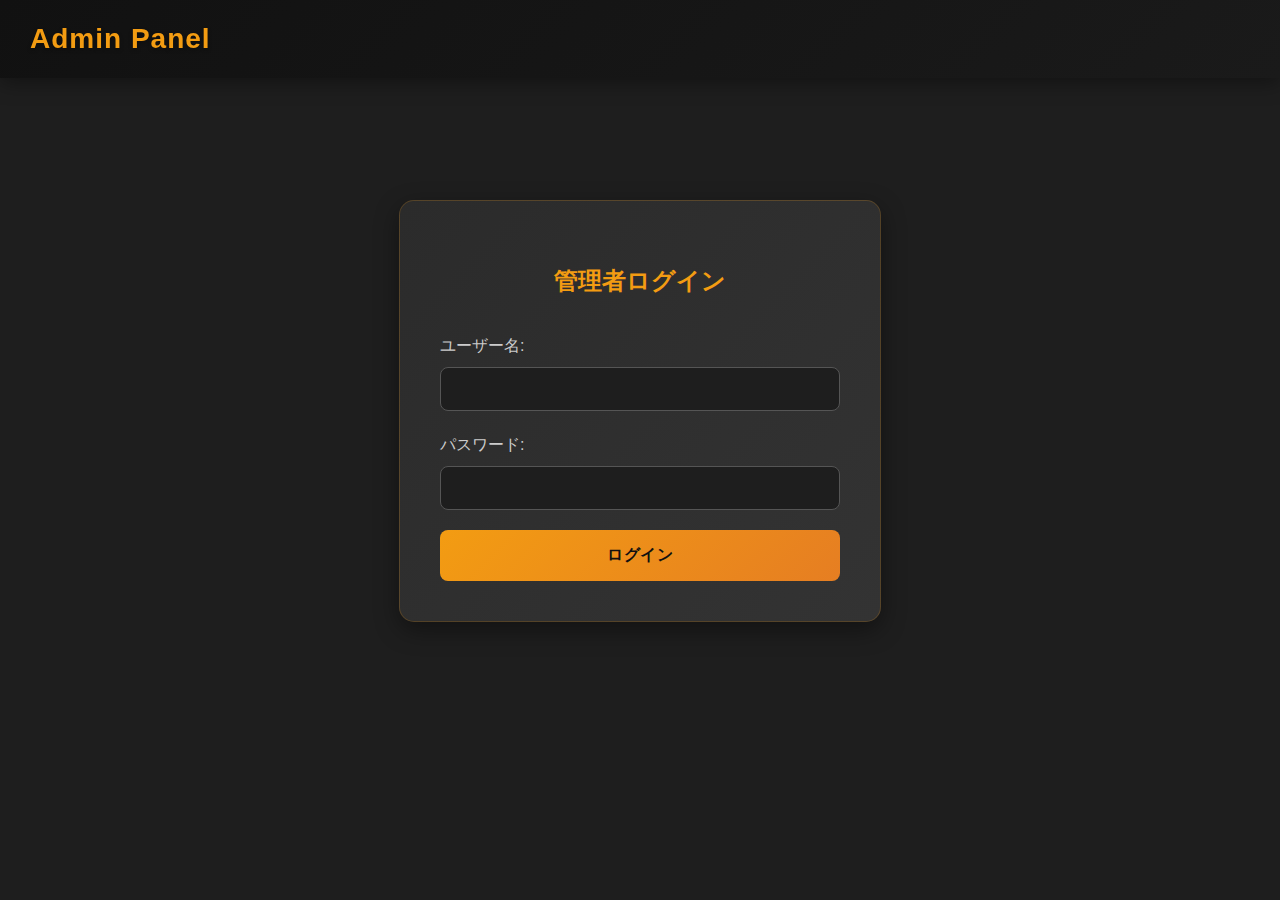
<file: admin.html>
<!DOCTYPE html>
<html lang="ja">
<head>
    <meta charset="UTF-8">
    <meta name="viewport" content="width=device-width, initial-scale=1.0">
    <title>管理者パネル - Amber-Blossom</title>
    <meta http-equiv="Content-Security-Policy" content="default-src 'self'; script-src 'self' 'unsafe-inline'; style-src 'self' 'unsafe-inline'; connect-src 'self' https://discord.com;">
    <style>
        /* === GLOBAL STYLES === */
        body {
            margin: 0;
            font-family: "Segoe UI", Tahoma, Geneva, Verdana, sans-serif;
            background-color: #1e1e1e;
            color: #ddd;
            line-height: 1.7;
            scroll-behavior: smooth;
        }

        /* === HEADER === */
        header {
            display: flex;
            justify-content: space-between;
            align-items: center;
            position: fixed;
            top: 0;
            left: 0;
            width: 100%;
            background: linear-gradient(135deg, #111 0%, #1a1a1a 100%);
            padding: 15px 30px;
            z-index: 1000;
            box-shadow: 0 4px 20px rgba(0,0,0,0.4);
            backdrop-filter: blur(10px);
            box-sizing: border-box;
            min-height: 70px;
        }

        .logo {
            font-size: 28px;
            color: #f39c12;
            font-weight: bold;
            text-shadow: 0 2px 4px rgba(0,0,0,0.3);
            letter-spacing: 1px;
            flex-shrink: 0;
        }

        .admin-status {
            background: linear-gradient(135deg, #e74c3c 0%, #c0392b 100%);
            color: white;
            padding: 8px 16px;
            border-radius: 8px;
            font-weight: 600;
            font-size: 14px;
        }

        .session-info {
            font-size: 12px;
            color: #aaa;
            margin-left: 10px;
        }

        /* === MAIN === */
        main {
            padding-top: 100px;
            padding-inline: 30px;
            max-width: 1200px;
            margin: 0 auto;
        }

        /* === LOGIN FORM === */
        .login-container {
            max-width: 400px;
            margin: 100px auto;
            background: linear-gradient(135deg, #2b2b2b 0%, #333 100%);
            padding: 40px;
            border-radius: 15px;
            box-shadow: 0 8px 25px rgba(0, 0, 0, 0.4);
            border: 1px solid rgba(243, 156, 18, 0.2);
        }

        .login-container h2 {
            color: #f39c12;
            text-align: center;
            margin-bottom: 30px;
            font-size: 24px;
        }

        .form-group {
            margin-bottom: 20px;
        }

        .form-group label {
            display: block;
            margin-bottom: 8px;
            color: #ccc;
            font-weight: 500;
        }

        .form-group input {
            width: 100%;
            padding: 12px;
            border: 1px solid #555;
            border-radius: 8px;
            background: #1e1e1e;
            color: #ddd;
            font-size: 16px;
            box-sizing: border-box;
            transition: border-color 0.3s ease;
        }

        .form-group input:focus {
            outline: none;
            border-color: #f39c12;
            box-shadow: 0 0 10px rgba(243, 156, 18, 0.2);
        }

        .login-btn {
            width: 100%;
            background: linear-gradient(135deg, #f39c12 0%, #e67e22 100%);
            color: #111;
            border: none;
            padding: 15px;
            border-radius: 8px;
            cursor: pointer;
            font-weight: 600;
            font-size: 16px;
            transition: all 0.3s ease;
            text-transform: uppercase;
            letter-spacing: 0.5px;
        }

        .login-btn:hover {
            background: linear-gradient(135deg, #e67e22 0%, #d35400 100%);
            transform: translateY(-2px);
            box-shadow: 0 6px 20px rgba(243, 156, 18, 0.3);
        }

        .login-btn:disabled {
            background: #666;
            cursor: not-allowed;
            transform: none;
            box-shadow: none;
        }

        .error-message {
            background: linear-gradient(135deg, #e74c3c 0%, #c0392b 100%);
            color: white;
            padding: 12px;
            border-radius: 8px;
            margin-bottom: 20px;
            text-align: center;
            font-weight: 500;
        }

        .login-attempts {
            background: #d35400;
            color: white;
            padding: 10px;
            border-radius: 8px;
            margin-bottom: 15px;
            text-align: center;
            font-size: 14px;
        }

        /* === ADMIN PANEL === */
        .admin-panel {
            display: none;
        }

        .dashboard-grid {
            display: grid;
            grid-template-columns: repeat(auto-fit, minmax(300px, 1fr));
            gap: 30px;
            margin-bottom: 40px;
        }

        .dashboard-card {
            background: linear-gradient(135deg, #2d2d2d 0%, #333 100%);
            padding: 30px;
            border-radius: 15px;
            box-shadow: 0 6px 20px rgba(0, 0, 0, 0.3);
            border: 1px solid rgba(255,255,255,0.1);
            transition: transform 0.3s ease, box-shadow 0.3s ease;
        }

        .dashboard-card:hover {
            transform: translateY(-5px);
            box-shadow: 0 10px 30px rgba(0, 0, 0, 0.4);
        }

        .dashboard-card h3 {
            color: #f39c12;
            margin-bottom: 20px;
            font-size: 20px;
            display: flex;
            align-items: center;
            gap: 10px;
        }

        .analytics-item {
            display: flex;
            justify-content: space-between;
            align-items: center;
            padding: 10px 0;
            border-bottom: 1px solid #444;
        }

        .analytics-item:last-child {
            border-bottom: none;
        }

        .analytics-value {
            font-weight: bold;
            color: #f39c12;
            font-size: 18px;
        }

        /* === CHANGELOG SECTION === */
        .changelog-section {
            background: linear-gradient(135deg, #292929 0%, #2d2d2d 100%);
            padding: 30px;
            border-radius: 15px;
            border: 1px solid #444;
            margin-bottom: 30px;
            box-shadow: 0 6px 20px rgba(0,0,0,0.3);
        }

        .changelog-form {
            margin-bottom: 30px;
        }

        .form-row {
            display: flex;
            gap: 20px;
            margin-bottom: 20px;
            align-items: end;
        }

        .form-row select, .form-row input, .form-row textarea {
            background: #1e1e1e;
            color: #ddd;
            border: 1px solid #555;
            border-radius: 8px;
            padding: 12px;
            transition: border-color 0.3s ease;
        }

        .form-row select:focus, .form-row input:focus, .form-row textarea:focus {
            outline: none;
            border-color: #f39c12;
            box-shadow: 0 0 10px rgba(243, 156, 18, 0.2);
        }

        .form-row .form-group {
            flex: 1;
        }

        .form-row textarea {
            min-height: 100px;
            resize: vertical;
            font-family: inherit;
        }

        .publish-btn, .logout-btn {
            background: linear-gradient(135deg, #27ae60 0%, #229954 100%);
            color: white;
            border: none;
            padding: 12px 24px;
            border-radius: 8px;
            cursor: pointer;
            font-weight: 600;
            transition: all 0.3s ease;
            text-transform: uppercase;
            letter-spacing: 0.5px;
        }

        .publish-btn:hover {
            background: linear-gradient(135deg, #229954 0%, #1e8449 100%);
            transform: translateY(-2px);
            box-shadow: 0 6px 20px rgba(39, 174, 96, 0.3);
        }

        .logout-btn {
            background: linear-gradient(135deg, #e74c3c 0%, #c0392b 100%);
            margin-left: auto;
        }

        .logout-btn:hover {
            background: linear-gradient(135deg, #c0392b 0%, #a93226 100%);
            transform: translateY(-2px);
            box-shadow: 0 6px 20px rgba(231, 76, 60, 0.3);
        }

        /* === CHANGELOG ENTRIES === */
        .changelog-entries {
            max-height: 500px;
            overflow-y: auto;
            border: 1px solid #444;
            border-radius: 8px;
            background: #1e1e1e;
        }

        .changelog-entry {
            padding: 20px;
            border-bottom: 1px solid #333;
            transition: background-color 0.3s ease;
        }

        .changelog-entry:hover {
            background: rgba(243, 156, 18, 0.05);
        }

        .changelog-entry:last-child {
            border-bottom: none;
        }

        .entry-header {
            display: flex;
            justify-content: space-between;
            align-items: center;
            margin-bottom: 10px;
        }

        .entry-title {
            color: #f39c12;
            font-weight: bold;
            font-size: 16px;
        }

        .entry-meta {
            color: #888;
            font-size: 12px;
        }

        .entry-content {
            color: #ccc;
            line-height: 1.6;
        }

        .entry-badge {
            padding: 4px 8px;
            border-radius: 4px;
            font-size: 12px;
            font-weight: bold;
            text-transform: uppercase;
        }

        .entry-badge.akane {
            background: linear-gradient(135deg, #e91e63 0%, #c2185b 100%);
            color: white;
        }

        .entry-badge.koharu {
            background: linear-gradient(135deg, #9c27b0 0%, #7b1fa2 100%);
            color: white;
        }

        /* === SUCCESS MESSAGE === */
        .success-message {
            background: linear-gradient(135deg, #27ae60 0%, #229954 100%);
            color: white;
            padding: 12px;
            border-radius: 8px;
            margin-bottom: 20px;
            text-align: center;
            font-weight: 500;
            display: none;
        }

        /* === RESPONSIVE DESIGN === */
        @media (max-width: 768px) {
            main {
                padding-inline: 20px;
            }
            
            .form-row {
                flex-direction: column;
                align-items: stretch;
            }
            
            .dashboard-grid {
                grid-template-columns: 1fr;
            }
        }
    </style>
</head>
<body>
    <header>
        <div class="logo">Admin Panel</div>
        <div id="headerInfo" style="display: none;">
            <div class="admin-status">管理者モード</div>
            <div class="session-info" id="sessionInfo"></div>
        </div>
    </header>

    <main>
        <!-- ログインフォーム -->
        <div class="login-container" id="loginContainer">
            <h2>管理者ログイン</h2>
            <div class="login-attempts" id="loginAttempts" style="display: none;"></div>
            <div class="error-message" id="errorMessage" style="display: none;"></div>
            <form id="loginForm">
                <div class="form-group">
                    <label for="username">ユーザー名:</label>
                    <input type="text" id="username" required autocomplete="username" maxlength="50">
                </div>
                <div class="form-group">
                    <label for="password">パスワード:</label>
                    <input type="password" id="password" required autocomplete="current-password" maxlength="100">
                </div>
                <button type="submit" class="login-btn" id="loginBtn">ログイン</button>
            </form>
        </div>

        <!-- 管理者パネル -->
        <div class="admin-panel" id="adminPanel">
            <div style="display: flex; justify-content: space-between; align-items: center; margin-bottom: 40px;">
                <h1>管理者ダッシュボード</h1>
                <button class="logout-btn" id="logoutBtn">ログアウト</button>
            </div>

            <!-- アナリティクス -->
            <div class="dashboard-grid">
                <div class="dashboard-card">
                    <h3>📊 サイトアナリティクス</h3>
                    <div class="analytics-item">
                        <span>今日の訪問者数</span>
                        <span class="analytics-value" id="todayVisitors">0</span>
                    </div>
                    <div class="analytics-item">
                        <span>今月の訪問者数</span>
                        <span class="analytics-value" id="monthlyVisitors">0</span>
                    </div>
                    <div class="analytics-item">
                        <span>総訪問者数</span>
                        <span class="analytics-value" id="totalVisitors">0</span>
                    </div>
                    <div class="analytics-item">
                        <span>ページビュー</span>
                        <span class="analytics-value" id="pageViews">0</span>
                    </div>
                </div>

                <div class="dashboard-card">
                    <h3>📈 変更ログ統計</h3>
                    <div class="analytics-item">
                        <span>Akane 更新数</span>
                        <span class="analytics-value" id="akaneUpdates">0</span>
                    </div>
                    <div class="analytics-item">
                        <span>Koharu 更新数</span>
                        <span class="analytics-value" id="koharuUpdates">0</span>
                    </div>
                    <div class="analytics-item">
                        <span>今月の更新数</span>
                        <span class="analytics-value" id="monthlyUpdates">0</span>
                    </div>
                    <div class="analytics-item">
                        <span>最終更新</span>
                        <span class="analytics-value" id="lastUpdate">-</span>
                    </div>
                </div>

                <div class="dashboard-card">
                    <h3>🔧 システム情報</h3>
                    <div class="analytics-item">
                        <span>サーバー状態</span>
                        <span class="analytics-value" style="color: #27ae60;">オンライン</span>
                    </div>
                    <div class="analytics-item">
                        <span>最終バックアップ</span>
                        <span class="analytics-value" id="lastBackup">-</span>
                    </div>
                    <div class="analytics-item">
                        <span>アクティブセッション</span>
                        <span class="analytics-value" id="activeSessions">1</span>
                    </div>
                </div>
            </div>

            <!-- 変更ログ投稿 -->
            <div class="changelog-section">
                <h2>変更ログ投稿</h2>
                <div class="success-message" id="successMessage"></div>
                
                <form class="changelog-form" id="changelogForm">
                    <div class="form-row">
                        <div class="form-group">
                            <label for="projectSelect">プロジェクト:</label>
                            <select id="projectSelect" required>
                                <option value="">選択してください</option>
                                <option value="akane">Akane</option>
                                <option value="koharu">Koharu</option>
                            </select>
                        </div>
                        <div class="form-group">
                            <label for="versionInput">バージョン:</label>
                            <input type="text" id="versionInput" placeholder="例: v1.2.3" required maxlength="20" pattern="^v?[0-9]+\.[0-9]+\.[0-9]+.*$">
                        </div>
                        <div class="form-group">
                            <label for="titleInput">タイトル:</label>
                            <input type="text" id="titleInput" placeholder="更新内容のタイトル" required maxlength="100">
                        </div>
                    </div>
                    
                    <div class="form-group">
                        <label for="contentTextarea">更新内容:</label>
                        <textarea id="contentTextarea" placeholder="更新内容の詳細を入力してください..." required maxlength="2000"></textarea>
                    </div>
                    
                    <div class="form-row">
                        <div class="form-group">
                            <label for="webhookUrl">Discord Webhook URL:</label>
                            <input type="url" id="webhookUrl" placeholder="https://discord.com/api/webhooks/..." maxlength="200">
                        </div>
                        <button type="submit" class="publish-btn">更新を投稿</button>
                    </div>
                </form>
            </div>

            <!-- 変更ログ一覧 -->
            <div class="changelog-section">
                <h2>変更ログ一覧</h2>
                <div class="changelog-entries" id="changelogEntries">
                    <!-- 変更ログエントリがここに動的に追加されます -->
                </div>
            </div>
        </div>
    </main>

    <script>
        // セキュリティ設定
        const SECURITY_CONFIG = {
            MAX_LOGIN_ATTEMPTS: 5,
            LOCKOUT_DURATION: 15 * 60 * 1000, // 15分
            SESSION_TIMEOUT: 30 * 60 * 1000, // 30分
            RATE_LIMIT_REQUESTS: 10,
            RATE_LIMIT_WINDOW: 60 * 1000 // 1分
        };

        // セキュリティ状態管理
        let securityState = {
            loginAttempts: 0,
            lockoutUntil: null,
            sessionStartTime: null,
            lastActivity: null,
            requestCount: 0,
            rateLimitWindow: Date.now()
        };

        // 認証システム（実際の実装では暗号化されたハッシュを使用）
        const AUTH_CREDENTIALS = {
            username: 'admin',
            // 実際の実装では bcrypt などでハッシュ化したパスワードを使用
            passwordHash: 'secure123' // この例では平文（実際は危険）
        };

        // データストレージ
        let analytics = {
            todayVisitors: 0,
            monthlyVisitors: 0,
            totalVisitors: 0,
            pageViews: 0,
            akaneUpdates: 0,
            koharuUpdates: 0,
            monthlyUpdates: 0,
            lastUpdate: null,
            lastBackup: null,
            activeSessions: 1
        };

        let changelogs = [];

        // DOM要素
        const loginContainer = document.getElementById('loginContainer');
        const adminPanel = document.getElementById('adminPanel');
        const headerInfo = document.getElementById('headerInfo');
        const sessionInfo = document.getElementById('sessionInfo');
        const loginForm = document.getElementById('loginForm');
        const loginBtn = document.getElementById('loginBtn');
        const errorMessage = document.getElementById('errorMessage');
        const loginAttempts = document.getElementById('loginAttempts');
        const successMessage = document.getElementById('successMessage');
        const changelogForm = document.getElementById('changelogForm');
        const changelogEntries = document.getElementById('changelogEntries');
        const logoutBtn = document.getElementById('logoutBtn');

        // セキュリティ関数
        function sanitizeInput(input) {
            return input.replace(/[<>\"'&]/g, function(match) {
                const map = {
                    '<': '&lt;',
                    '>': '&gt;',
                    '"': '&quot;',
                    "'": '&#39;',
                    '&': '&amp;'
                };
                return map[match];
            });
        }

        function validateInput(input, maxLength = 100) {
            if (!input || typeof input !== 'string') return false;
            if (input.length > maxLength) return false;
            // 基本的なXSS攻撃パターンをチェック
            const dangerousPatterns = [
                /<script/i,
                /javascript:/i,
                /on\w+\s*=/i,
                /<iframe/i,
                /<object/i,
                /<embed/i
            ];
            return !dangerousPatterns.some(pattern => pattern.test(input));
        }

        function isRateLimited() {
            const now = Date.now();
            if (now - securityState.rateLimitWindow > SECURITY_CONFIG.RATE_LIMIT_WINDOW) {
                securityState.requestCount = 0;
                securityState.rateLimitWindow = now;
            }
            
            securityState.requestCount++;
            return securityState.requestCount > SECURITY_CONFIG.RATE_LIMIT_REQUESTS;
        }

        function checkSessionTimeout() {
            if (!securityState.sessionStartTime) return false;
            
            const now = Date.now();
            const sessionAge = now - securityState.sessionStartTime;
            const inactivityTime = now - securityState.lastActivity;
            
            return sessionAge > SECURITY_CONFIG.SESSION_TIMEOUT || 
                   inactivityTime > SECURITY_CONFIG.SESSION_TIMEOUT;
        }

        function updateActivity() {
            securityState.lastActivity = Date.now();
        }

        function updateSessionInfo() {
            if (securityState.sessionStartTime) {
                const elapsed = Math.floor((Date.now() - securityState.sessionStartTime) / 1000 / 60);
                sessionInfo.textContent = `セッション時間: ${elapsed}分`;
            }
        }

        // 初期化
        window.addEventListener('load', () => {
            loadAnalytics();
            loadChangelogs();
            updateAnalyticsDisplay();
            
            // 訪問者数をカウント
            analytics.todayVisitors++;
            analytics.monthlyVisitors++;
            analytics.totalVisitors++;
            analytics.pageViews++;
            updateAnalyticsDisplay();

            // アクティビティ監視
            document.addEventListener('click', updateActivity);
            document.addEventListener('keypress', updateActivity);
            
            // セッション監視
            setInterval(() => {
                if (securityState.sessionStartTime && checkSessionTimeout()) {
                    showError('セッションがタイムアウトしました。再度ログインしてください。');
                    logout();
                }
                updateSessionInfo();
            }, 60000); // 1分ごと
        });

        function showError(message) {
            errorMessage.textContent = sanitizeInput(message);
            errorMessage.style.display = 'block';
        }

        function hideError() {
            errorMessage.style.display = 'none';
        }

        function updateLoginAttempts() {
            if (securityState.loginAttempts > 0) {
                const remaining = SECURITY_CONFIG.MAX_LOGIN_ATTEMPTS - securityState.loginAttempts;
                loginAttempts.textContent = `ログイン試行回数: ${securityState.loginAttempts}/${SECURITY_CONFIG.MAX_LOGIN_ATTEMPTS} (残り${remaining}回)`;
                loginAttempts.style.display = 'block';
            } else {
                loginAttempts.style.display = 'none';
            }
        }

        // ログイン処理
        loginForm.addEventListener('submit', (e) => {
            e.preventDefault();
            
            if (isRateLimited()) {
                showError('リクエスト制限に達しました。しばらく待ってから再試行してください。');
                return;
            }

            // ロックアウト状態をチェック
            const now = Date.now();
            if (securityState.lockoutUntil && now < securityState.lockoutUntil) {
                const remainingMinutes = Math.ceil((securityState.lockoutUntil - now) / 60000);
                showError(`アカウントがロックされています。あと${remainingMinutes}分待ってください。`);
                return;
            }

            // ロックアウト期間終了時にリセット
            if (securityState.lockoutUntil && now >= securityState.lockoutUntil) {
                securityState.loginAttempts = 0;
                securityState.lockoutUntil = null;
                updateLoginAttempts();
            }
            
            const username = document.getElementById('username').value.trim();
            const password = document.getElementById('password').value;
            
            // 入力検証
            if (!validateInput(username, 50) || !validateInput(password, 100)) {
                showError('無効な入力が検出されました。');
                return;
            }
            
            if (username === AUTH_CREDENTIALS.username && password === AUTH_CREDENTIALS.passwordHash) {
                // ログイン成功
                securityState.loginAttempts = 0;
                securityState.sessionStartTime = Date.now();
                securityState.lastActivity = Date.now();
                
                loginContainer.style.display = 'none';
                adminPanel.style.display = 'block';
                headerInfo.style.display = 'flex';
                hideError();
                loginAttempts.style.display = 'none';
                
                // パスワードフィールドをクリア
                document.getElementById('password').value = '';
                
                updateSessionInfo();
            } else {
                // ログイン失敗
                securityState.loginAttempts++;
                updateLoginAttempts();
                
                if (securityState.loginAttempts >= SECURITY_CONFIG.MAX_LOGIN_ATTEMPTS) {
                    securityState.lockoutUntil = Date.now() + SECURITY_CONFIG.LOCKOUT_DURATION;
                    showError(`ログイン試行回数が上限に達しました。15分間ロックされます。`);
                    loginBtn.disabled = true;
                    setTimeout(() => {
                        loginBtn.disabled = false;
                    }, SECURITY_CONFIG.LOCKOUT_DURATION);
                } else {
                    const remaining = SECURITY_CONFIG.MAX_LOGIN_ATTEMPTS - securityState.loginAttempts;
                    showError(`ユーザー名またはパスワードが正しくありません。(残り${remaining}回)`);
                }
            }
        });

        // ログアウト処理
        function logout() {
            loginContainer.style.display = 'block';
            adminPanel.style.display = 'none';
            headerInfo.style.display = 'none';
            document.getElementById('username').value = '';
            document.getElementById('password').value = '';
            hideError();
            
            // セッション情報をクリア
            securityState.sessionStartTime = null;
            securityState.lastActivity = null;
        }

        logoutBtn.addEventListener('click', logout);

        // 変更ログ投稿処理
        changelogForm.addEventListener('submit', async (e) => {
            e.preventDefault();
            
            if (isRateLimited()) {
                showError('リクエスト制限に達しました。しばらく待ってから再試行してください。');
                return;
            }

            if (checkSessionTimeout()) {
                showError('セッションがタイムアウトしました。再度ログインしてください。');
                logout();
                return;
            }
            
            const project = document.getElementById('projectSelect').value;
            const version = document.getElementById('versionInput').value.trim();
            const title = document.getElementById('titleInput').value.trim();
            const content = document.getElementById('contentTextarea').value.trim();
            const webhookUrl = document.getElementById('webhookUrl').value.trim();
            
            // 入力検証
            if (!validateInput(project, 20) || !validateInput(version, 20) || 
                !validateInput(title, 100) || !validateInput(content, 2000)) {
                showError('無効な入力が検出されました。');
                return;
            }

            // バージョン形式の検証
            const versionPattern = /^v?[0-9]+\.[0-9]+\.[0-9]+.*$/;
            if (!versionPattern.test(version)) {
                showError('バージョン形式が正しくありません。(例: v1.2.3)');
                return;
            }

            // Webhook URLの検証（提供されている場合）
            if (webhookUrl && !webhookUrl.startsWith('https://discord.com/api/webhooks/')) {
                showError('無効なDiscord Webhook URLです。');
                return;
            }
            
            const changelog = {
                id: Date.now(),
                project: sanitizeInput(project),
                version: sanitizeInput(version),
                title: sanitizeInput(title),
                content: sanitizeInput(content),
                timestamp: new Date().toISOString(),
                date: new Date().toLocaleDateString('ja-JP'),
                author: 'admin', // 実際の実装では現在のユーザー情報を使用
                ip: 'localhost' // 実際の実装ではクライアントIPを記録
            };
            
            // 変更ログを保存
            changelogs.unshift(changelog); // 新しいものを先頭に追加
            saveChangelogs();
            
            // アナリティクス更新
            if (project === 'akane') {
                analytics.akaneUpdates++;
            } else if (project === 'koharu') {
                analytics.koharuUpdates++;
            }
            analytics.monthlyUpdates++;
            analytics.lastUpdate = new Date().toLocaleDateString('ja-JP');
            updateAnalyticsDisplay();
            
            // 変更ログ表示を更新
            renderChangelogs();
            
            // Discord Webhook送信
            if (webhookUrl) {
                try {
                    await sendDiscordWebhook(webhookUrl, changelog);
                } catch (error) {
                    console.error('Webhook送信エラー:', error);
                    showError('Discord通知の送信に失敗しました。');
                    return;
                }
            }
            
            // 成功メッセージ表示
            successMessage.textContent = `${project.toUpperCase()}の変更ログが正常に投稿されました！`;
            successMessage.style.display = 'block';
            setTimeout(() => {
                successMessage.style.display = 'none';
            }, 3000);
            
            // フォームリセット
            changelogForm.reset();
            updateActivity();
        });

        // Discord Webhook送信（セキュリティ強化版）
        async function sendDiscordWebhook(webhookUrl, changelog) {
            // URLの再検証
            if (!webhookUrl.startsWith('https://discord.com/api/webhooks/')) {
                throw new Error('無効なWebhook URL');
            }

            // ペイロード作成時にサニタイゼーション
            const embed = {
                title: `${changelog.project.toUpperCase()} ${changelog.version} - ${changelog.title}`,
                description: changelog.content.substring(0, 4096), // Discord制限に合わせる
                color: changelog.project === 'akane' ? 0xe91e63 : 0x9c27b0,
                timestamp: changelog.timestamp,
                footer: {
                    text: `${changelog.project.toUpperCase()} Changelog`
                },
                fields: [
                    {
                        name: "バージョン",
                        value: changelog.version,
                        inline: true
                    },
                    {
                        name: "更新日",
                        value: changelog.date,
                        inline: true
                    }
                ]
            };

            const payload = {
                content: `🚀 **${changelog.project.toUpperCase()}** の新しい更新があります！`,
                embeds: [embed]
            };

            // タイムアウト設定付きでリクエスト
            const controller = new AbortController();
            const timeoutId = setTimeout(() => controller.abort(), 10000); // 10秒タイムアウト

            try {
                const response = await fetch(webhookUrl, {
                    method: 'POST',
                    headers: {
                        'Content-Type': 'application/json'
                    },
                    body: JSON.stringify(payload),
                    signal: controller.signal
                });

                clearTimeout(timeoutId);

                if (!response.ok) {
                    throw new Error(`HTTP ${response.status}: ${response.statusText}`);
                }
            } catch (error) {
                clearTimeout(timeoutId);
                throw error;
            }
        }

        // 変更ログ表示更新（XSS対策強化）
        function renderChangelogs() {
            changelogEntries.innerHTML = '';
            
            changelogs.forEach(changelog => {
                const entryDiv = document.createElement('div');
                entryDiv.className = 'changelog-entry';
                
                // テキストノードとして安全に挿入
                const headerDiv = document.createElement('div');
                headerDiv.className = 'entry-header';
                
                const headerLeft = document.createElement('div');
                
                const badge = document.createElement('span');
                badge.className = `entry-badge ${changelog.project}`;
                badge.textContent = changelog.project.toUpperCase();
                
                const title = document.createElement('span');
                title.className = 'entry-title';
                title.textContent = `${changelog.version} - ${changelog.title}`;
                
                headerLeft.appendChild(badge);
                headerLeft.appendChild(document.createTextNode(' '));
                headerLeft.appendChild(title);
                
                const headerRight = document.createElement('div');
                headerRight.className = 'entry-meta';
                headerRight.textContent = changelog.date;
                
                headerDiv.appendChild(headerLeft);
                headerDiv.appendChild(headerRight);
                
                const contentDiv = document.createElement('div');
                contentDiv.className = 'entry-content';
                contentDiv.textContent = changelog.content;
                
                entryDiv.appendChild(headerDiv);
                entryDiv.appendChild(contentDiv);
                changelogEntries.appendChild(entryDiv);
            });
        }

        // アナリティクス表示更新
        function updateAnalyticsDisplay() {
            // 数値データの検証とサニタイゼーション
            const safeValue = (value) => {
                const num = parseInt(value) || 0;
                return Math.max(0, Math.min(999999, num)); // 範囲制限
            };
            
            document.getElementById('todayVisitors').textContent = safeValue(analytics.todayVisitors);
            document.getElementById('monthlyVisitors').textContent = safeValue(analytics.monthlyVisitors);
            document.getElementById('totalVisitors').textContent = safeValue(analytics.totalVisitors);
            document.getElementById('pageViews').textContent = safeValue(analytics.pageViews);
            document.getElementById('akaneUpdates').textContent = safeValue(analytics.akaneUpdates);
            document.getElementById('koharuUpdates').textContent = safeValue(analytics.koharuUpdates);
            document.getElementById('monthlyUpdates').textContent = safeValue(analytics.monthlyUpdates);
            document.getElementById('lastUpdate').textContent = analytics.lastUpdate || '-';
            document.getElementById('lastBackup').textContent = analytics.lastBackup || '未実行';
            document.getElementById('activeSessions').textContent = safeValue(analytics.activeSessions);
        }

        // データ保存（実際の実装では暗号化してサーバーに送信）
        function saveChangelogs() {
            // 実際の実装では、CSRF トークンと共にサーバーサイドAPIを呼び出し
            // データベースに暗号化して保存
            console.log('変更ログを安全に保存:', {
                count: changelogs.length,
                timestamp: new Date().toISOString(),
                sessionId: securityState.sessionStartTime
            });
        }

        function loadChangelogs() {
            // 実際の実装では、認証されたAPIから暗号化されたデータを取得
            // XSS攻撃を防ぐため、サーバーサイドでサニタイゼーション済みのデータを使用
            renderChangelogs();
        }

        function loadAnalytics() {
            // 実際の実装では、認証されたAPIからアナリティクスデータを取得
            analytics.lastBackup = new Date(Date.now() - 86400000).toLocaleDateString('ja-JP');
        }

        // セキュリティログ記録（実際の実装用）
        function logSecurityEvent(event, details = {}) {
            const logEntry = {
                timestamp: new Date().toISOString(),
                event: event,
                sessionId: securityState.sessionStartTime,
                userAgent: navigator.userAgent,
                details: details
            };
            
            // 実際の実装では、サーバーサイドのセキュリティログに記録
            console.log('Security Event:', logEntry);
        }

        // ページ離脱時の処理
        window.addEventListener('beforeunload', () => {
            if (securityState.sessionStartTime) {
                logSecurityEvent('session_end', {
                    duration: Date.now() - securityState.sessionStartTime
                });
            }
        });

        // 開発者ツール検出（基本的な対策）
        let devtools = {
            open: false,
            orientation: null
        };
        
        setInterval(() => {
            if (window.outerHeight - window.innerHeight > 200 || 
                window.outerWidth - window.innerWidth > 200) {
                if (!devtools.open) {
                    devtools.open = true;
                    logSecurityEvent('devtools_opened');
                }
            } else {
                devtools.open = false;
            }
        }, 500);

        // 右クリック無効化（基本的な対策）
        document.addEventListener('contextmenu', (e) => {
            if (securityState.sessionStartTime) {
                e.preventDefault();
                logSecurityEvent('context_menu_blocked');
            }
        });

        // キーボードショートカット無効化
        document.addEventListener('keydown', (e) => {
            if (securityState.sessionStartTime) {
                // F12, Ctrl+Shift+I, Ctrl+U など
                if (e.key === 'F12' || 
                    (e.ctrlKey && e.shiftKey && e.key === 'I') ||
                    (e.ctrlKey && e.key === 'u')) {
                    e.preventDefault();
                    logSecurityEvent('devtools_shortcut_blocked', { key: e.key });
                }
            }
        });

        // 定期的なアナリティクス更新（セキュリティ考慮）
        setInterval(() => {
            if (securityState.sessionStartTime && !checkSessionTimeout()) {
                analytics.pageViews = Math.min(analytics.pageViews + 1, 999999);
                updateAnalyticsDisplay();
                updateActivity();
            }
        }, 30000); // 30秒ごと

        // セキュリティヘルスチェック
        setInterval(() => {
            // 異常なアクティビティの検知
            if (securityState.requestCount > SECURITY_CONFIG.RATE_LIMIT_REQUESTS * 2) {
                logSecurityEvent('suspicious_activity', {
                    requestCount: securityState.requestCount
                });
            }
            
            // セッション健全性チェック
            if (securityState.sessionStartTime) {
                const sessionDuration = Date.now() - securityState.sessionStartTime;
                if (sessionDuration > SECURITY_CONFIG.SESSION_TIMEOUT * 2) {
                    logSecurityEvent('session_anomaly', {
                        duration: sessionDuration
                    });
                    logout();
                }
            }
        }, 60000); // 1分ごと
    </script>
</body>
</html>
</file>
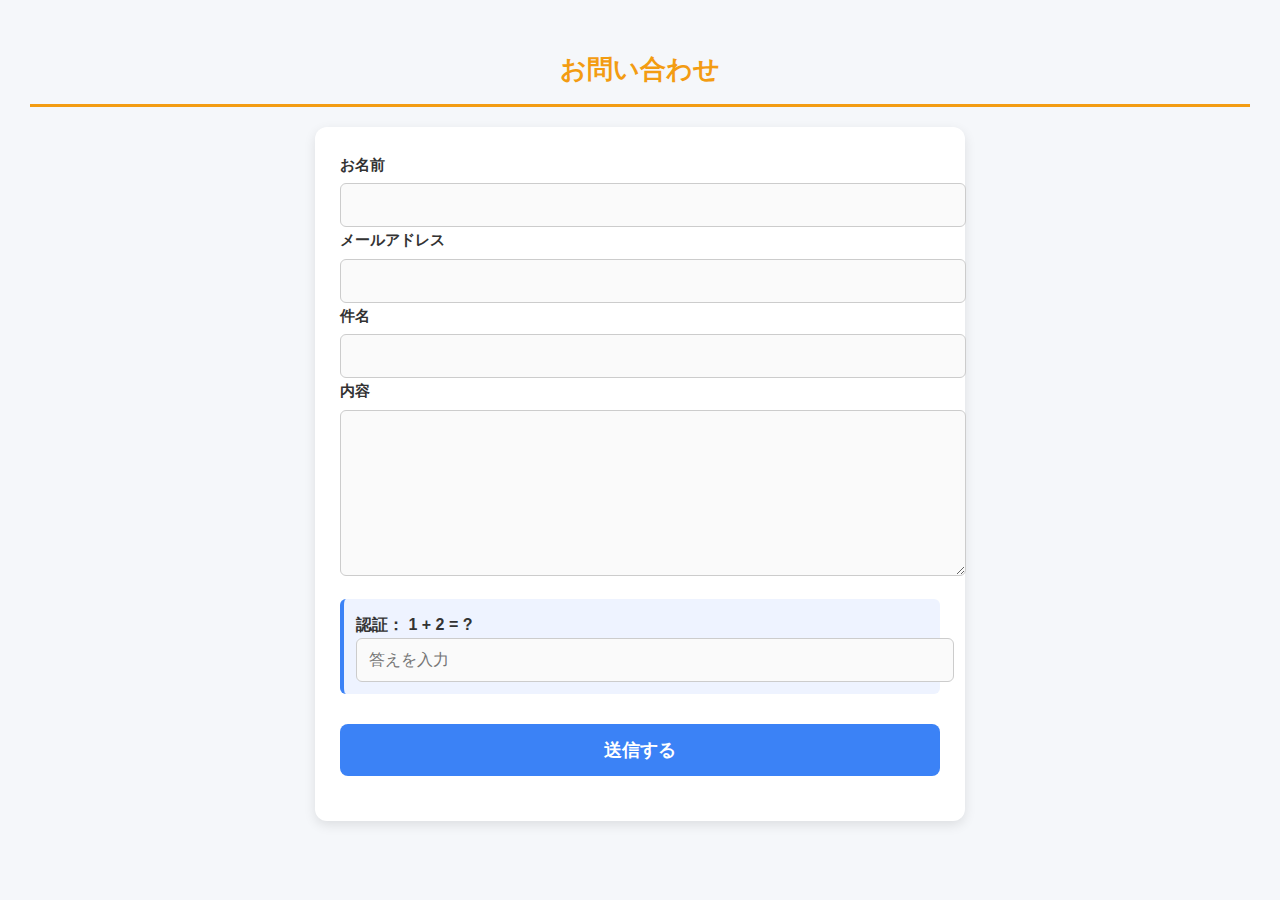
<file: contact.html>
<!DOCTYPE html>
<html lang="ja">
<head>
<meta charset="UTF-8">
<meta name="viewport" content="width=device-width, initial-scale=1.0">

<title>お問い合わせ</title>

<link rel="icon" href="/images/favicon.ico" id="favicon">
<link rel="stylesheet" href="style.css">
<script src="script2.js" defer></script>

<style>
    body {
        background: #f5f7fa;
        font-family: "Helvetica", "Arial", sans-serif;
        padding: 30px;
        color: #333;
    }

    h1 {
        text-align: center;
        font-size: 26px;
        margin-bottom: 20px;
    }

    .form-wrapper {
        max-width: 600px;
        margin: 0 auto;
        background: #fff;
        padding: 25px;
        border-radius: 12px;
        box-shadow: 0 4px 12px rgba(0,0,0,0.1);
    }

    label {
        display: block;
        font-size: 15px;
        margin-bottom: 6px;
        font-weight: bold;
    }

    input, textarea {
        width: 100%;
        padding: 12px;
        font-size: 16px;
        border: 1px solid #ccc;
        border-radius: 6px;
        outline: none;
        transition: border 0.2s;
        background: #fafafa;
    }

    input:focus, textarea:focus {
        border-color: #3b82f6;
        background: #fff;
    }

    textarea {
        height: 140px;
        resize: vertical;
    }

    .captcha-box {
        margin: 15px 0;
        padding: 12px;
        background: #eef3ff;
        border-left: 4px solid #3b82f6;
        border-radius: 6px;
        font-weight: bold;
    }

    button {
        margin-top: 15px;
        width: 100%;
        padding: 14px;
        background: #3b82f6;
        color: #fff;
        font-size: 18px;
        border: none;
        border-radius: 8px;
        cursor: pointer;
        font-weight: bold;
        transition: 0.2s;
    }

    button:hover {
        background: #2563eb;
    }

    #resultMessage {
        text-align: center;
        margin-top: 20px;
        font-weight: bold;
        color: #10b981;
    }
</style>
</head>

<body>

<h1>お問い合わせ</h1>

<div class="form-wrapper">
    <form id="contactForm">
        <label>お名前</label>
        <input type="text" name="name" required>

        <label>メールアドレス</label>
        <input type="email" name="email" required>

        <label>件名</label>
        <input type="text" name="subject" required>

        <label>内容</label>
        <textarea name="message" required></textarea>

        <div class="captcha-box">
            <span id="captchaText"></span><br>
            <input type="number" id="captchaInput" placeholder="答えを入力" required>
        </div>

        <button type="submit">送信する</button>
    </form>

    <p id="resultMessage"></p>
</div>

</body>
</html>
</file>
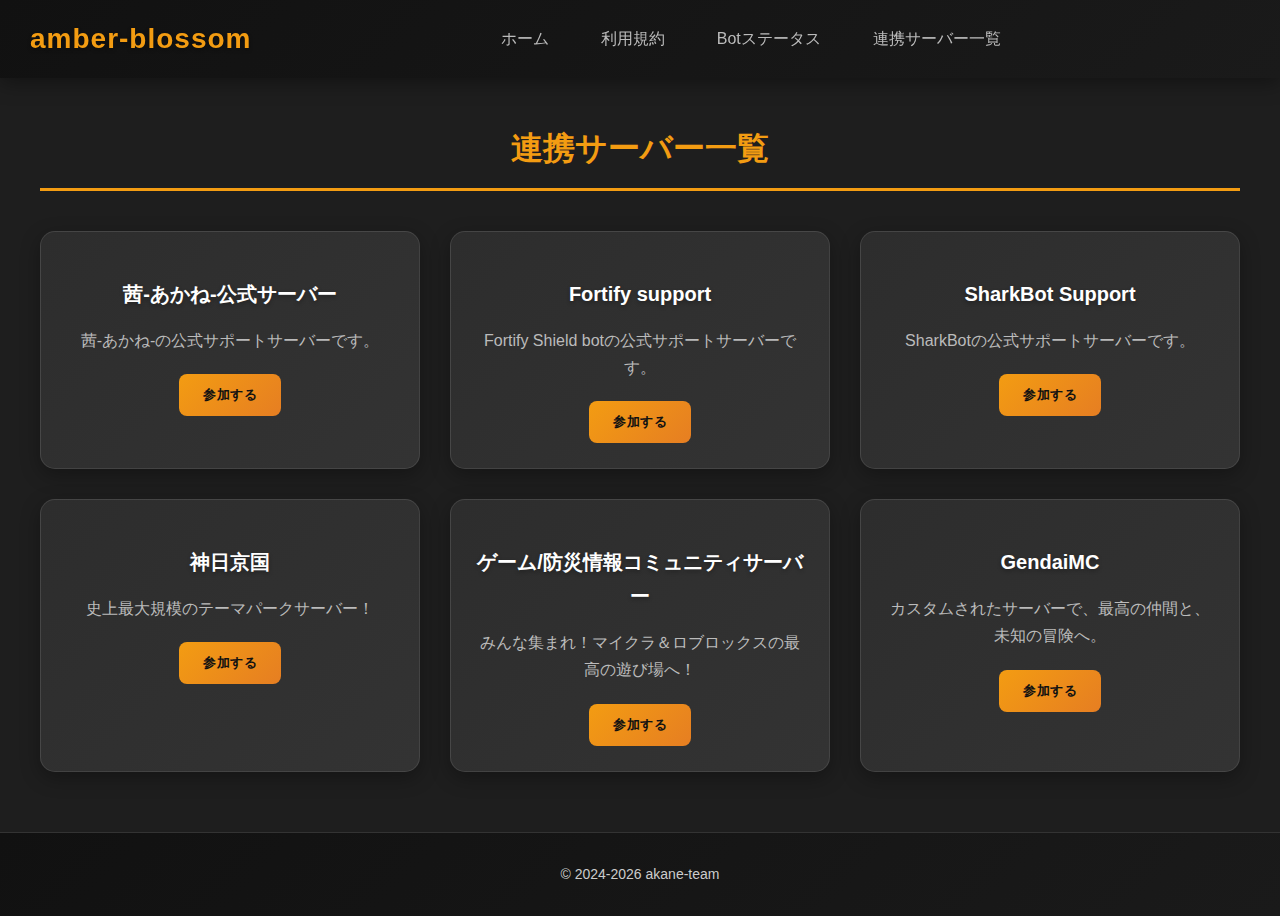
<file: servers.html>
<!DOCTYPE html>
<html lang="ja">
<head>
    <meta charset="UTF-8">
    <meta name="viewport" content="width=device-width, initial-scale=1.0">
    <title>連携サーバー一覧 - 茜-あかね-</title>
    <link rel="stylesheet" href="style.css">
    <link rel="icon" href="/images/favicon.ico" id="favicon">
</head>
<body>
    <header>
        <div class="logo">amber-blossom</div>
        <nav>
            <ul>                
                <li><a href="index">ホーム</a></li>
                <li><a href="terms">利用規約</a></li>
                <li><a href="status">Botステータス</a></li>
                <li><a href="servers">連携サーバー一覧</a></li>
            </ul>
        </nav>
    </header>
    
    <main>
        <h1>連携サーバー一覧</h1>
        <div id="server-list" class="server-grid">
            <!-- サーバーリストがここに追加される -->
        </div>
    </main>

    <footer>
        <p>&copy; 2024-2026 akane-team</p>
    </footer>

    <script src="servers.js"></script>
</body>
</html>
</file>
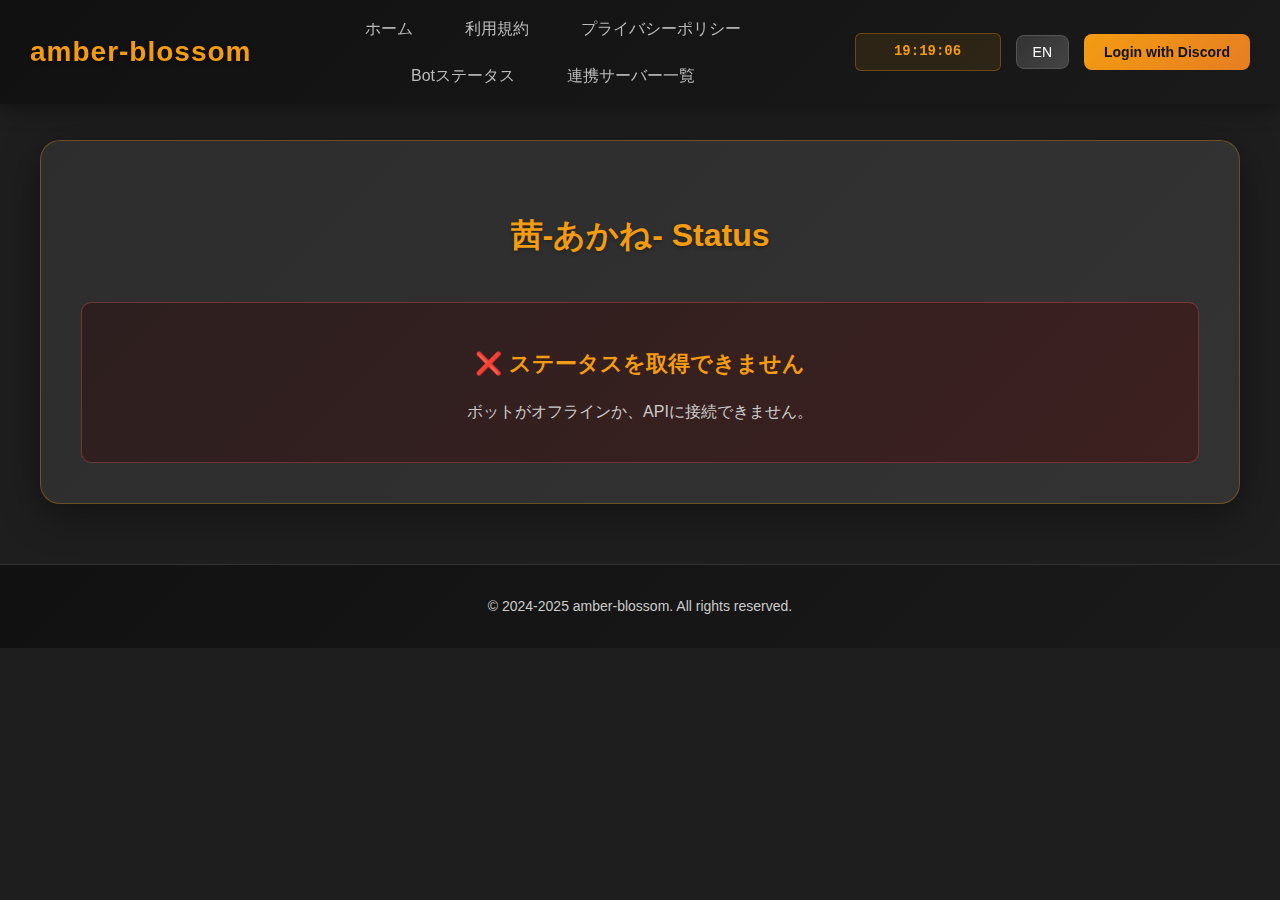
<file: status.html>
<!DOCTYPE html>
<html lang="ja">
<head>
    <meta charset="UTF-8">
    <meta name="viewport" content="width=device-width, initial-scale=1.0">
    <title>Bot Status - amber-blossom</title>
    <link rel="stylesheet" href="style.css">
    <link rel="icon" href="/images/favicon.ico" id="favicon">

    <style>
        /* Status Dashboard Styles */
        .status-dashboard {
            background: linear-gradient(135deg, #2d2d2d 0%, #333 100%);
            border-radius: 20px;
            padding: 40px;
            margin: 40px auto;
            max-width: 1200px;
            box-shadow: 0 10px 40px rgba(0, 0, 0, 0.4);
            border: 1px solid rgba(243, 156, 18, 0.3);
        }

        .status-dashboard h2 {
            text-align: center;
            color: #f39c12;
            font-size: 32px;
            margin-bottom: 40px;
            text-shadow: 0 2px 4px rgba(0,0,0,0.3);
        }

        .status-header {
            display: flex;
            justify-content: center;
            align-items: center;
            gap: 15px;
            margin-bottom: 40px;
            padding: 25px;
            background: linear-gradient(135deg, #1a1a1a 0%, #222 100%);
            border-radius: 15px;
            border: 1px solid rgba(255,255,255,0.1);
        }

        .status-indicator {
            width: 20px;
            height: 20px;
            border-radius: 50%;
            animation: pulse 2s ease-in-out infinite;
        }

        .status-indicator.online {
            background: #4CAF50;
            box-shadow: 0 0 20px #4CAF50;
        }

        .status-indicator.offline {
            background: #f44336;
            box-shadow: 0 0 20px #f44336;
        }

        @keyframes pulse {
            0%, 100% { opacity: 1; }
            50% { opacity: 0.5; }
        }

        .status-header h3 {
            font-size: 24px;
            color: #fff;
            margin: 0;
        }

        .stats-grid {
            display: grid;
            grid-template-columns: repeat(auto-fit, minmax(280px, 1fr));
            gap: 25px;
            margin-bottom: 30px;
        }

        .stat-card {
            background: linear-gradient(135deg, #222 0%, #2a2a2a 100%);
            padding: 25px;
            border-radius: 15px;
            border: 1px solid rgba(255,255,255,0.1);
            transition: transform 0.3s ease, box-shadow 0.3s ease;
        }

        .stat-card:hover {
            transform: translateY(-5px);
            box-shadow: 0 10px 30px rgba(243, 156, 18, 0.2);
        }

        .stat-card-header {
            display: flex;
            align-items: center;
            gap: 12px;
            margin-bottom: 15px;
        }

        .stat-icon {
            font-size: 32px;
            filter: drop-shadow(0 2px 4px rgba(0,0,0,0.3));
        }

        .stat-card h4 {
            color: #f39c12;
            font-size: 16px;
            margin: 0;
            text-transform: uppercase;
            letter-spacing: 1px;
        }

        .stat-value {
            font-size: 36px;
            font-weight: bold;
            color: #fff;
            margin: 10px 0;
            text-shadow: 0 2px 4px rgba(0,0,0,0.3);
        }

        .stat-label {
            color: #999;
            font-size: 14px;
        }

        .progress-bar {
            width: 100%;
            height: 8px;
            background: rgba(0,0,0,0.3);
            border-radius: 10px;
            overflow: hidden;
            margin-top: 10px;
        }

        .progress-fill {
            height: 100%;
            background: linear-gradient(90deg, #f39c12 0%, #e67e22 100%);
            border-radius: 10px;
            transition: width 0.5s ease;
            box-shadow: 0 0 10px rgba(243, 156, 18, 0.5);
        }

        .uptime-display {
            background: linear-gradient(135deg, #1a1a1a 0%, #222 100%);
            padding: 20px;
            border-radius: 15px;
            text-align: center;
            margin-top: 30px;
            border: 1px solid rgba(255,255,255,0.1);
        }

        .uptime-display h4 {
            color: #f39c12;
            margin-bottom: 10px;
            font-size: 18px;
        }

        .uptime-value {
            font-size: 24px;
            color: #fff;
            font-family: 'Courier New', monospace;
            font-weight: bold;
        }

        .error-message {
            background: linear-gradient(135deg, #2d1f1f 0%, #3d2020 100%);
            color: #ff6b6b;
            padding: 20px;
            border-radius: 10px;
            text-align: center;
            border: 1px solid rgba(255, 107, 107, 0.3);
        }

        .loading {
            text-align: center;
            color: #f39c12;
            font-size: 18px;
            padding: 40px;
        }

        .loading::after {
            content: '...';
            animation: dots 1.5s steps(4, end) infinite;
        }

        @keyframes dots {
            0%, 20% { content: '.'; }
            40% { content: '..'; }
            60%, 100% { content: '...'; }
        }

        .last-update {
            text-align: center;
            color: #666;
            font-size: 12px;
            margin-top: 20px;
        }

        @media (max-width: 768px) {
            .status-dashboard {
                padding: 20px;
            }

            .stats-grid {
                grid-template-columns: 1fr;
            }

            .stat-value {
                font-size: 28px;
            }
        }
    </style>
</head>
<body>
    <header>
        <div class="logo">amber-blossom</div>
        <nav>
            <ul>
                <li><a href="index.html">ホーム</a></li>
                <li><a href="terms.html">利用規約</a></li>
                <li><a href="privacy.html">プライバシーポリシー</a></li>
                <li><a href="status.html">Botステータス</a></li>
                <li><a href="servers.html">連携サーバー一覧</a></li>
            </ul>
        </nav>
        <div class="header-right">
            <div id="clock" class="clock">--:--:--</div>
            <button id="lang-toggle">EN</button>
            <div class="user-info">
                <img id="user-avatar" alt="User Avatar">
                <button id="login-btn">Login with Discord</button>
                <button id="logout-btn" style="display: none;">Logout</button>
            </div>
        </div>
    </header>

    <main>
        <div class="status-dashboard">
            <h2>茜-あかね- Status</h2>
            <div id="status-content">
                <div class="loading">読み込み中</div>
            </div>
        </div>
    </main>

    <footer>
        <p>&copy; 2024-2025 amber-blossom. All rights reserved.</p>
    </footer>

    <script>
        // Clock functionality
        function updateClock() {
            const now = new Date();
            const hours = String(now.getHours()).padStart(2, '0');
            const minutes = String(now.getMinutes()).padStart(2, '0');
            const seconds = String(now.getSeconds()).padStart(2, '0');
            document.getElementById('clock').textContent = `${hours}:${minutes}:${seconds}`;
        }
        updateClock();
        setInterval(updateClock, 1000);

        // Status API
        const API_URL = 'http://217.154.173.102:9461/api/status';
        const UPDATE_INTERVAL = 5000; // 5秒ごとに更新

        async function fetchStatus() {
            try {
                const response = await fetch(API_URL);
                if (!response.ok) throw new Error('API request failed');
                
                const data = await response.json();
                displayStatus(data);
            } catch (error) {
                console.error('Status fetch error:', error);
                displayError();
            }
        }

        function displayStatus(data) {
            const statusHTML = `
                <div class="status-header">
                    <div class="status-indicator ${data.online ? 'online' : 'offline'}"></div>
                    <h3>${data.online ? 'オンライン' : 'オフライン'}</h3>
                </div>

                <div class="stats-grid">
                    <div class="stat-card">
                        <div class="stat-card-header">
                            <div class="stat-icon">🏓</div>
                            <h4>Ping</h4>
                        </div>
                        <div class="stat-value">${data.ping}</div>
                        <div class="stat-label">ミリ秒</div>
                    </div>

                    <div class="stat-card">
                        <div class="stat-card-header">
                            <div class="stat-icon">🖥️</div>
                            <h4>サーバー数</h4>
                        </div>
                        <div class="stat-value">${data.servers.toLocaleString()}</div>
                        <div class="stat-label">参加中のサーバー</div>
                    </div>

                    <div class="stat-card">
                        <div class="stat-card-header">
                            <div class="stat-icon">👥</div>
                            <h4>ユーザー数</h4>
                        </div>
                        <div class="stat-value">${data.users.toLocaleString()}</div>
                        <div class="stat-label">総ユーザー数</div>
                    </div>

                    <div class="stat-card">
                        <div class="stat-card-header">
                            <div class="stat-icon">⚙️</div>
                            <h4>CPU</h4>
                        </div>
                        <div class="stat-value">${data.cpu.usage}%</div>
                        <div class="stat-label">${data.cpu.cores} コア</div>
                    </div>

                    <div class="stat-card">
                        <div class="stat-card-header">
                            <div class="stat-icon">💾</div>
                            <h4>メモリ (Bot)</h4>
                        </div>
                        <div class="stat-value">${data.memory.bot.used}</div>
                        <div class="stat-label">MB / ${data.memory.bot.total} MB</div>
                        <div class="progress-bar">
                            <div class="progress-fill" style="width: ${(data.memory.bot.used / data.memory.bot.total * 100).toFixed(1)}%"></div>
                        </div>
                    </div>

                    <div class="stat-card">
                        <div class="stat-card-header">
                            <div class="stat-icon">🖥️</div>
                            <h4>メモリ (System)</h4>
                        </div>
                        <div class="stat-value">${data.memory.system.used}</div>
                        <div class="stat-label">GB / ${data.memory.system.total} GB</div>
                        <div class="progress-bar">
                            <div class="progress-fill" style="width: ${data.memory.system.percentage}%"></div>
                        </div>
                    </div>
                </div>

                <div class="uptime-display">
                    <h4>⏱️ アップタイム</h4>
                    <div class="uptime-value">${data.uptime.formatted}</div>
                </div>

                <div class="last-update">
                    最終更新: ${new Date(data.lastUpdate).toLocaleString('ja-JP')}
                </div>
            `;

            document.getElementById('status-content').innerHTML = statusHTML;
        }

        function displayError() {
            const errorHTML = `
                <div class="error-message">
                    <h3>❌ ステータスを取得できません</h3>
                    <p>ボットがオフラインか、APIに接続できません。</p>
                </div>
            `;
            document.getElementById('status-content').innerHTML = errorHTML;
        }

        // 初回読み込み
        fetchStatus();

        // 定期的に更新
        setInterval(fetchStatus, UPDATE_INTERVAL);
    </script>
</body>
</html>
</file>
<file: style.css>
/* === GLOBAL STYLES === */
body {
    margin: 0;
    font-family: "Segoe UI", Tahoma, Geneva, Verdana, sans-serif;
    background-color: #1e1e1e;
    color: #ddd;
    line-height: 1.7;
    scroll-behavior: smooth;
    /* テキストコピー禁止 */
    user-select: none;
    -webkit-user-select: none;
    -moz-user-select: none;
    -ms-user-select: none;
}

/* 画像の保護（全体適用） */
img {
    pointer-events: none;
    user-select: none;
    -webkit-user-select: none;
    -moz-user-select: none;
    -ms-user-select: none;
    -webkit-user-drag: none;
    -webkit-touch-callout: none;
    -khtml-user-select: none;
}

/* === HEADER === */
header {
    display: flex;
    justify-content: space-between;
    align-items: center;
    position: fixed;
    top: 0;
    left: 0;
    width: 100%;
    background: linear-gradient(135deg, #111 0%, #1a1a1a 100%);
    padding: 15px 30px;
    z-index: 1000;
    box-shadow: 0 4px 20px rgba(0,0,0,0.4);
    backdrop-filter: blur(10px);
    box-sizing: border-box;
    min-height: 70px;
}

.logo {
    font-size: 28px;
    color: #f39c12;
    font-weight: bold;
    text-shadow: 0 2px 4px rgba(0,0,0,0.3);
    letter-spacing: 1px;
    flex-shrink: 0;
}

nav {
    flex-grow: 1;
    display: flex;
    justify-content: center;
    margin: 0 20px;
}

nav ul {
    list-style: none;
    display: flex;
    gap: 20px;
    padding: 0;
    margin: 0;
    align-items: center;
    flex-wrap: wrap;
    justify-content: center;
}

nav a {
    color: #bbb;
    text-decoration: none;
    padding: 8px 16px;
    border-radius: 8px;
    transition: all 0.3s ease;
    font-weight: 500;
    position: relative;
    white-space: nowrap;
}

nav a:hover {
    background-color: rgba(243, 156, 18, 0.1);
    color: #f39c12;
    transform: translateY(-2px);
}

nav a::after {
    content: '';
    position: absolute;
    width: 0;
    height: 2px;
    bottom: 0;
    left: 50%;
    background-color: #f39c12;
    transition: all 0.3s ease;
    transform: translateX(-50%);
}

nav a:hover::after {
    width: 80%;
}

/* === HEADER RIGHT SECTION === */
.header-right {
    display: flex;
    align-items: center;
    gap: 15px;
    flex-shrink: 0;
}

#lang-toggle {
    background: linear-gradient(135deg, #333 0%, #444 100%);
    color: #fff;
    border: 1px solid #555;
    border-radius: 8px;
    padding: 8px 16px;
    cursor: pointer;
    transition: all 0.3s ease;
    font-weight: 500;
    white-space: nowrap;
    font-size: 14px;
}

#lang-toggle:hover {
    background: linear-gradient(135deg, #444 0%, #555 100%);
    transform: translateY(-2px);
    box-shadow: 0 4px 12px rgba(0,0,0,0.3);
}

/* === CLOCK STYLES === */
.clock {
    background: rgba(243, 156, 18, 0.1);
    color: #f39c12;
    padding: 6px 12px;
    border-radius: 6px;
    font-family: 'Courier New', monospace;
    font-weight: bold;
    border: 1px solid rgba(243, 156, 18, 0.3);
    font-size: 14px;
    white-space: nowrap;
    min-width: 120px;
    text-align: center;
}

/* === USER INFO === */
.user-info {
    display: flex;
    align-items: center;
    gap: 12px;
    flex-shrink: 0;
}

#user-avatar {
    width: 45px;
    height: 45px;
    border-radius: 50%;
    display: none;
    border: 3px solid #f39c12;
    object-fit: cover;
    flex-shrink: 0;
}

#login-btn, #logout-btn {
    background: linear-gradient(135deg, #f39c12 0%, #e67e22 100%);
    color: #111;
    border: none;
    border-radius: 8px;
    padding: 10px 20px;
    cursor: pointer;
    transition: all 0.3s ease;
    font-weight: 600;
    white-space: nowrap;
    font-size: 14px;
}

#login-btn:hover, #logout-btn:hover {
    background: linear-gradient(135deg, #e67e22 0%, #d35400 100%);
    transform: translateY(-2px);
    box-shadow: 0 6px 20px rgba(243, 156, 18, 0.3);
}

/* === MAIN === */
main {
    padding-top: 100px;
    padding-inline: 30px;
    max-width: 1200px;
    margin: 0 auto;
}

.hero {
    text-align: center;
    padding: 80px 0;
    background: radial-gradient(ellipse at center, rgba(243, 156, 18, 0.05) 0%, transparent 70%);
    border-radius: 20px;
    margin-bottom: 40px;
}

.hero h1 {
    font-size: 48px;
    color: #fff;
    margin-bottom: 25px;
    text-shadow: 0 4px 8px rgba(0,0,0,0.3);
    font-weight: 700;
}

.hero p {
    font-size: 18px;
    color: #bbb;
    margin-bottom: 30px;
    max-width: 600px;
    margin-left: auto;
    margin-right: auto;
}

.install-btn {
    background: linear-gradient(135deg, #f39c12 0%, #e67e22 100%);
    color: #111;
    border: none;
    padding: 15px 30px;
    font-size: 16px;
    font-weight: 600;
    border-radius: 10px;
    cursor: pointer;
    transition: all 0.3s ease;
    box-shadow: 0 4px 15px rgba(243, 156, 18, 0.3);
    text-transform: uppercase;
    letter-spacing: 0.5px;
}

.install-btn:hover {
    background: linear-gradient(135deg, #e67e22 0%, #d35400 100%);
    transform: translateY(-3px);
    box-shadow: 0 8px 25px rgba(243, 156, 18, 0.4);
}

/* === HEADINGS === */
h1, h2, h3 {
    color: #f39c12;
    margin-bottom: 16px;
    font-weight: 600;
}

h1 {
    font-size: 32px;
    text-align: center;
    border-bottom: 3px solid #f39c12;
    padding-bottom: 12px;
    margin-bottom: 30px;
    position: relative;
}

h1::after {
    content: '';
    position: absolute;
    bottom: -3px;
    left: 50%;
    transform: translateX(-50%);
    width: 100px;
    height: 3px;
    background: linear-gradient(90deg, transparent 0%, #f39c12 50%, transparent 100%);
}

h2 {
    font-size: 26px;
    text-shadow: 0 2px 4px rgba(0,0,0,0.2);
}

h3 {
    font-size: 22px;
}

/* === PARAGRAPHS === */
p {
    color: #ccc;
    font-size: 16px;
    margin-bottom: 16px;
}

/* === TERMS SECTION === */
.terms-section {
    background: linear-gradient(135deg, #292929 0%, #2d2d2d 100%);
    padding: 30px;
    border-radius: 15px;
    border: 1px solid #444;
    margin-bottom: 30px;
    box-shadow: 0 6px 20px rgba(0,0,0,0.3);
    transition: transform 0.3s ease, box-shadow 0.3s ease;
}

.terms-section:hover {
    transform: translateY(-5px);
    box-shadow: 0 10px 30px rgba(0,0,0,0.4);
}

/* === STATUS CARD === */
.status-card {
    background: linear-gradient(135deg, #2b2b2b 0%, #333 100%);
    border-radius: 15px;
    padding: 30px;
    box-shadow: 0 8px 25px rgba(0, 0, 0, 0.4);
    margin: 40px auto;
    color: #eee;
    max-width: 450px;
    text-align: center;
    border: 1px solid rgba(243, 156, 18, 0.2);
}

.status-card h3 {
    margin-top: 0;
    font-size: 24px;
}

/* === SUPPORT TEAM === */
.support-team {
    text-align: center;
    background: linear-gradient(135deg, #1f1f1f 0%, #252525 100%);
    padding: 50px 30px;
    border-radius: 20px;
    margin: 40px 0;
    box-shadow: 0 8px 25px rgba(0,0,0,0.3);
}

.support-team h2 {
    margin-bottom: 20px;
    font-size: 28px;
}

.team-group {
    margin-top: 40px;
}

/* === MODERATER GRID - 4列固定 === */
.moderater-grid {
    display: grid;
    grid-template-columns: repeat(4, 1fr);
    gap: 25px;
    margin-top: 30px;
    justify-items: center;
}

.member-card {
    background: linear-gradient(135deg, #222 0%, #2a2a2a 100%);
    padding: 20px;
    border-radius: 15px;
    width: 100%;
    max-width: 250px;
    text-align: center;
    box-shadow: 0 6px 20px rgba(0, 0, 0, 0.3);
    transition: transform 0.3s ease, box-shadow 0.3s ease;
    border: 1px solid rgba(255,255,255,0.1);
}

.member-card:hover {
    transform: translateY(-8px);
    box-shadow: 0 12px 35px rgba(0, 0, 0, 0.4);
}

.member-card img {
    width: 80px;
    height: 80px;
    border-radius: 50%;
    margin-bottom: 15px;
    border: 3px solid #f39c12;
    object-fit: cover;
}

.member-card p,
.member-card .comment {
    margin: 8px 0;
}

.member-card .comment {
    color: #f39c12;
    font-style: italic;
    font-size: 14px;
}

/* === SOCIAL LINKS === */
.social-links {
    display: flex;
    gap: 15px;
    justify-content: center;
    margin-top: 25px;
    flex-wrap: wrap;
}

.social-links a {
    color: #f39c12;
    border: 2px solid #f39c12;
    border-radius: 8px;
    padding: 10px 20px;
    text-decoration: none;
    transition: all 0.3s ease;
    font-weight: 500;
    text-transform: uppercase;
    letter-spacing: 0.5px;
}

.social-links a:hover {
    background: #f39c12;
    color: #111;
    transform: translateY(-3px);
    box-shadow: 0 6px 20px rgba(243, 156, 18, 0.4);
}

/* === SERVER GRID - 1列に2～3個表示 === */
.server-grid {
    display: grid;
    grid-template-columns: repeat(auto-fit, minmax(350px, 1fr));
    gap: 30px;
    margin-top: 40px;
    max-width: 1200px;
    margin-left: auto;
    margin-right: auto;
}

@media (min-width: 1200px) {
    .server-grid {
        grid-template-columns: repeat(3, 1fr);
    }
}

@media (min-width: 768px) and (max-width: 1199px) {
    .server-grid {
        grid-template-columns: repeat(2, 1fr);
    }
}

.server-card {
    background: linear-gradient(135deg, #2d2d2d 0%, #333 100%);
    padding: 25px;
    border-radius: 15px;
    text-align: center;
    box-shadow: 0 6px 20px rgba(0, 0, 0, 0.3);
    transition: transform 0.3s ease, box-shadow 0.3s ease;
    border: 1px solid rgba(255,255,255,0.1);
}

.server-card:hover {
    transform: translateY(-8px);
    box-shadow: 0 12px 35px rgba(0, 0, 0, 0.4);
}

.server-card h3 {
    font-size: 20px;
    color: #fff;
    margin-bottom: 15px;
    text-shadow: 0 2px 4px rgba(0,0,0,0.3);
}

.server-card p {
    margin-bottom: 20px;
    color: #bbb;
}

.server-card button {
    background: linear-gradient(135deg, #f39c12 0%, #e67e22 100%);
    border: none;
    color: #111;
    padding: 12px 24px;
    border-radius: 8px;
    cursor: pointer;
    transition: all 0.3s ease;
    font-weight: 600;
    text-transform: uppercase;
    letter-spacing: 0.5px;
}

.server-card button:hover {
    background: linear-gradient(135deg, #e67e22 0%, #d35400 100%);
    transform: translateY(-2px);
    box-shadow: 0 6px 20px rgba(243, 156, 18, 0.3);
}

/* === FOOTER === */
footer {
    background: linear-gradient(135deg, #111 0%, #1a1a1a 100%);
    color: #888;
    text-align: center;
    padding: 30px;
    margin-top: 60px;
    border-top: 1px solid #333;
}

footer p {
    margin: 0;
    font-size: 14px;
}

/* === RESPONSIVE DESIGN === */
@media (max-width: 1024px) {
    header {
        padding: 12px 20px;
    }
    
    .logo {
        font-size: 24px;
    }
    
    nav ul {
        gap: 15px;
    }
    
    nav a {
        padding: 6px 12px;
        font-size: 14px;
    }
    
    /* モデレーターグリッド: 3列 */
    .moderater-grid {
        grid-template-columns: repeat(3, 1fr);
    }
}

@media (max-width: 768px) {
    header {
        flex-direction: column;
        gap: 15px;
        padding: 15px 20px;
        min-height: auto;
    }
    
    .header-right {
        width: 100%;
        justify-content: space-between;
        flex-wrap: wrap;
        gap: 10px;
    }
    
    nav {
        order: -1;
        margin: 0;
        width: 100%;
    }
    
    nav ul {
        flex-direction: row;
        justify-content: center;
        flex-wrap: wrap;
        gap: 10px;
    }
    
    nav a {
        padding: 6px 10px;
        font-size: 13px;
    }
    
    .clock {
        font-size: 12px;
        padding: 4px 8px;
        min-width: 100px;
    }
    
    #lang-toggle {
        padding: 6px 12px;
        font-size: 12px;
    }
    
    #login-btn, #logout-btn {
        padding: 6px 12px;
        font-size: 12px;
    }
    
    main {
        padding-top: 140px;
        padding-inline: 20px;
    }
    
    .hero h1 {
        font-size: 36px;
    }
    
    .server-grid {
        grid-template-columns: 1fr;
        gap: 20px;
    }
    
    .social-links {
        flex-direction: column;
        align-items: center;
    }
    
    /* モデレーターグリッド: 2列 */
    .moderater-grid {
        grid-template-columns: repeat(2, 1fr);
    }
}

@media (max-width: 480px) {
    header {
        padding: 10px 15px;
    }
    
    .logo {
        font-size: 20px;
    }
    
    nav ul {
        gap: 8px;
    }
    
    nav a {
        padding: 4px 8px;
        font-size: 12px;
    }
    
    .clock {
        font-size: 11px;
        padding: 3px 6px;
        min-width: 90px;
    }
    
    #lang-toggle, #login-btn, #logout-btn {
        padding: 4px 8px;
        font-size: 11px;
    }
    
    main {
        padding-top: 130px;
        padding-inline: 15px;
    }
    
    .hero h1 {
        font-size: 28px;
    }
    
    .hero p {
        font-size: 16px;
    }
    
    /* モデレーターグリッド: 1列 */
    .moderater-grid {
        grid-template-columns: 1fr;
    }
}

/* サポートメンバー画像の保護（追加の保護） */
.team-member img,
.support-team img,
img.member-avatar {
    pointer-events: none;
    user-select: none;
    -webkit-user-drag: none;
    -webkit-touch-callout: none;
}

/* 右クリック禁止（追加のセキュリティ） */
body {
    -webkit-touch-callout: none;
    -webkit-user-select: none;
    -khtml-user-select: none;
    -moz-user-select: none;
    -ms-user-select: none;
    user-select: none;
}

/* コンテキストメニュー無効化のためのスタイル */
* {
    -webkit-touch-callout: none;
}
</file>
